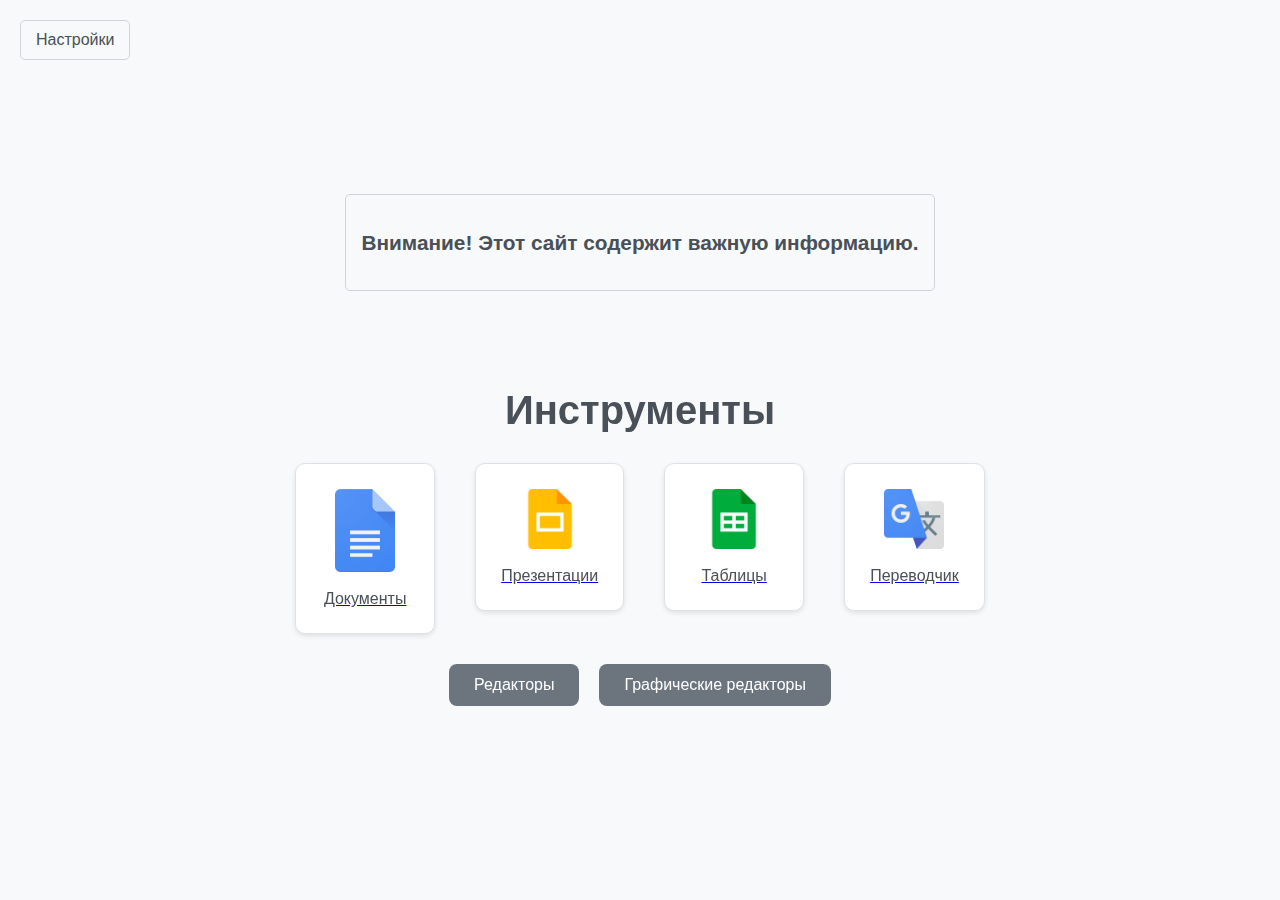
<file: index.html>
<!DOCTYPE html>
<html>
<head>
    <title>Fast Helper</title>
    <link rel="stylesheet" href="style.css">
</head>
<body>
    <button id="settings-button">Настройки</button>

    <div id="settings-panel" class="settings-panel">
        <h2>Настройки</h2>
        <ul>
            <li><a href="graphics.html">Графические редакторы</a></li>
            <li><button id="editors-link">Редакторы</button></li>
            <li id="language-settings">
                <button id="language-button">Язык</button>
                <ul id="language-options" class="hidden">
                    <li><button data-lang="ru">Русский</button></li>
                    <li><button data-lang="uk">Українська</button></li>
                    <li><button data-lang="en">English</button></li>
                    <li><button data-lang="ar">عربي</button></li>
                </ul>
            </li>
        </ul>
        <button id="close-settings-button">Закрыть</button>
    </div>
    <div class="floating-figure figure-1"></div>
    <div class="floating-figure figure-2"></div>
    <div class="floating-figure figure-3"></div>
    <div id="warning-container">
        <p id="warning-text">Внимание! Этот сайт содержит важную информацию.</p>
    </div>
    <div id="tools-page">
        <h1>Инструменты</h1>
        <div class="tools-container">
            <a href="https://docs.google.com/" target="_blank">
                <button class="tool-button documents">
                    <img src="images/blue_document_icon.png" alt="Документы">
                    <span>Документы</span>
                </button>
            </a>
            <a href="https://slides.google.com/" target="_blank">
                <button class="tool-button presentations">
                    <img src="images/yellow_presentation_icon.png" alt="Презентации">
                    <span>Презентации</span>
                </button>
            </a>
            <a href="https://sheets.google.com/" target="_blank">
                <button class="tool-button tables">
                    <img src="images/green_table_icon.png" alt="Таблицы">
                    <span>Таблицы</span>
                </button>
            </a>
            <a href="https://translate.google.com/" target="_blank">
                <button class="tool-button translator">
                    <img src="images/translate_logo.png" alt="Переводчик">
                    <span>Переводчик</span>
                </button>
            </a>
        </div>
        <div class="bottom-links">
            <button id="editors-button">Редакторы</button>
            <a href="graphics.html">
                <button id="graphics-editors-button">Графические редакторы</button>
            </a>
        </div>
    </div>

    <script src="script.js"></script>
</body>
</html>
</file>
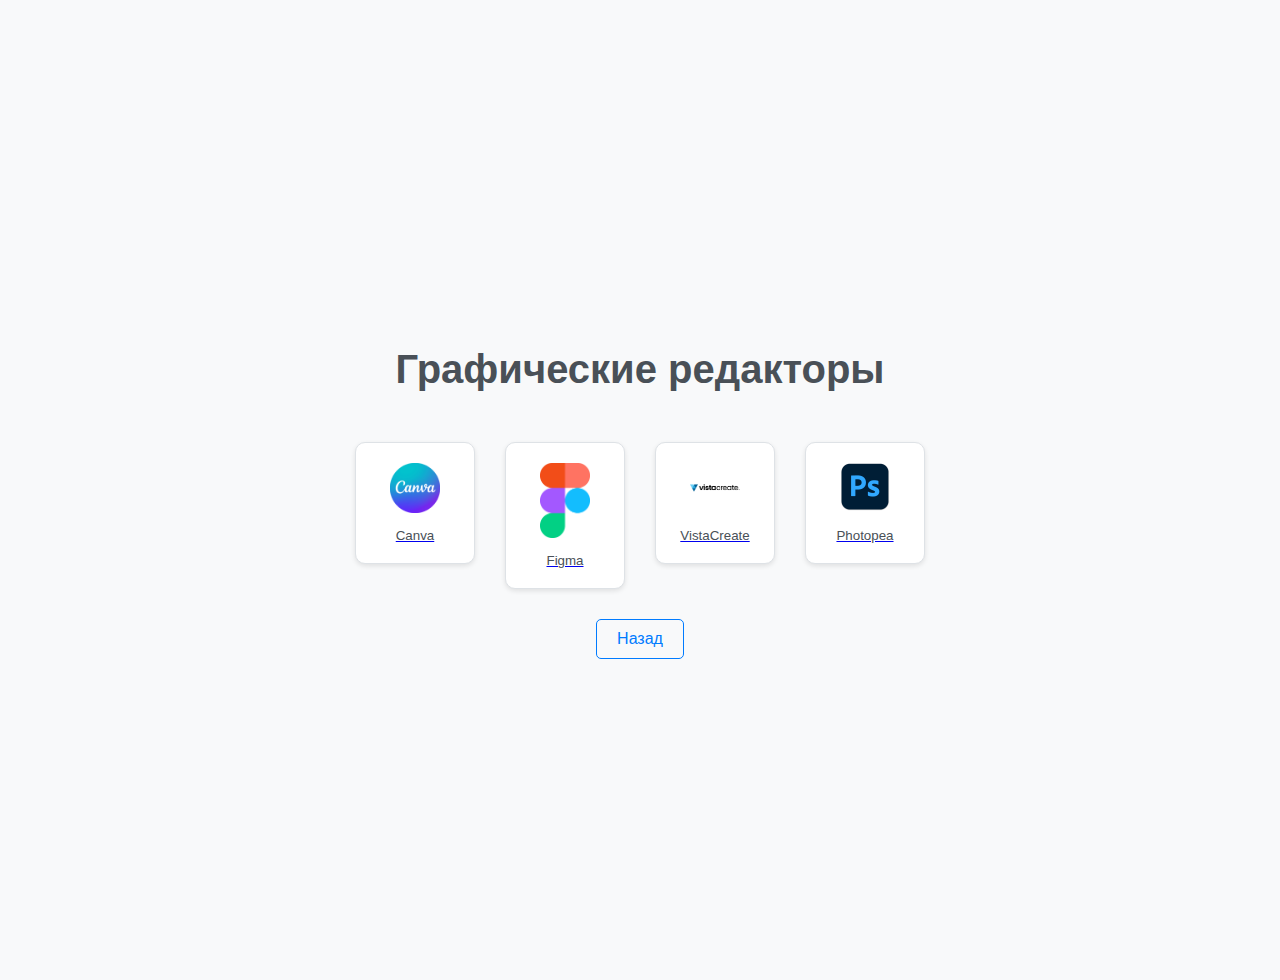
<file: graphics.html>
<!DOCTYPE html>
<html>
<head>
    <title>Графические редакторы</title>
    <link rel="stylesheet" href="style.css">
</head>
<body>
    <body>
        <div class="floating-figure figure-1"></div>
        <div class="floating-figure figure-2"></div>
        <div class="floating-figure figure-3"></div>
        <div class="graphics-editors-page">
    <div class="graphics-editors-page">
        <h1>Графические редакторы</h1>
        <div class="graphics-container">
            <a href="https://www.canva.com/" target="_blank">
                <button class="graphic-tool-button canva">
                    <img src="images/canva_logo.png" alt="Canva">
                    <span>Canva</span>
                </button>
            </a>
            <a href="https://www.figma.com/" target="_blank">
                <button class="graphic-tool-button figma">
                    <img src="images/figma_logo.png" alt="Figma">
                    <span>Figma</span>
                </button>
            </a>
            <a href="https://vistacreate.com/" target="_blank">
                <button class="graphic-tool-button vistacreate">
                    <img src="images/vistacreate_logo.png" alt="VistaCreate">
                    <span>VistaCreate</span>
                </button>
            </a>
            <a href="https://photopea.com/" target="_blank">
                <button class="graphic-tool-button photopea">
                    <img src="images/photopea_logo.png" alt="Photopea">
                    <span>Photopea</span>
                </button>
            </a>
        </div>
        <a href="index.html" class="back-button">Назад</a>
    </div>
</body>
</html>
</file>
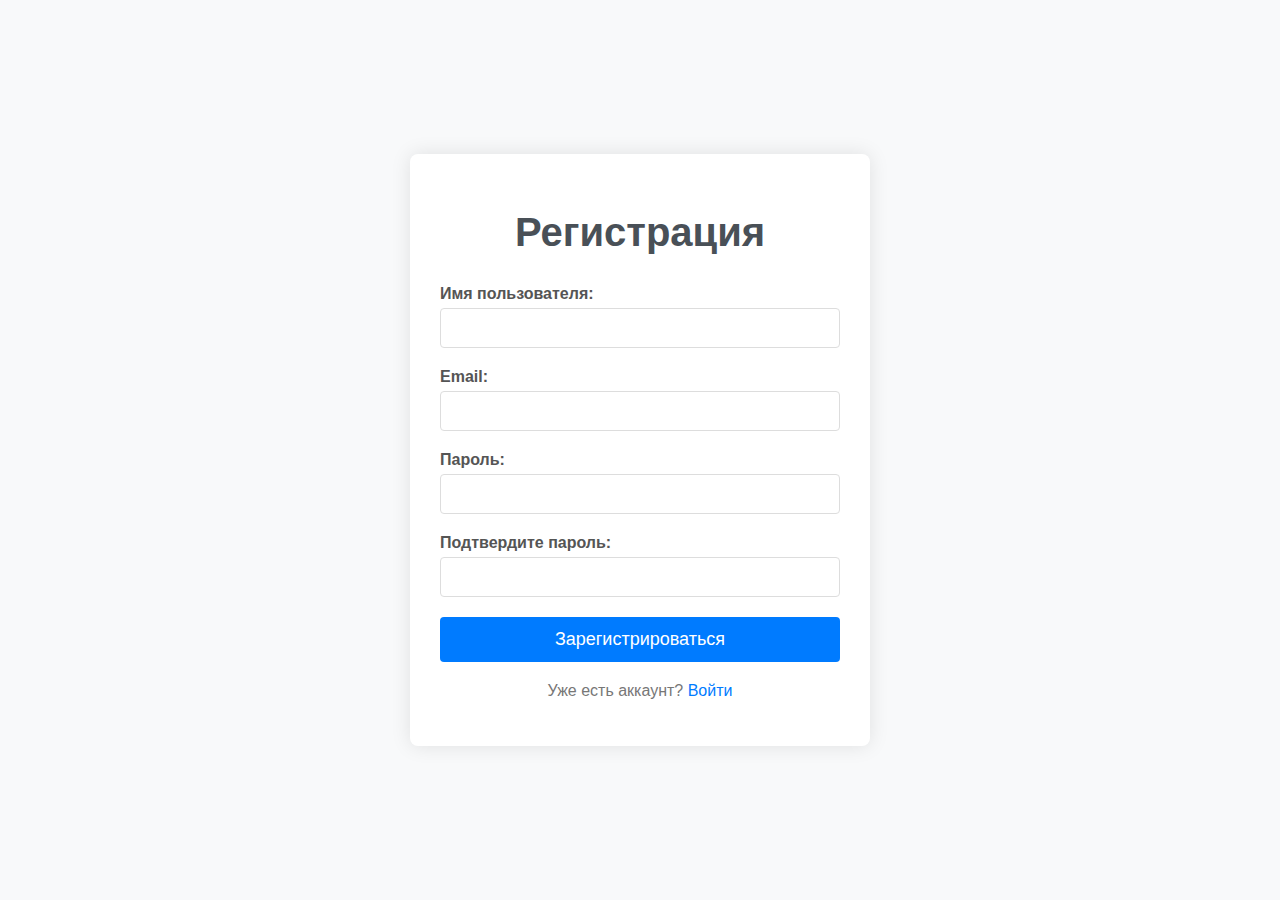
<file: registration.html>
<!DOCTYPE html>
<html lang="ru">
<head>
    <meta charset="UTF-8">
    <meta name="viewport" content="width=device-width, initial-scale=1.0">
    <title>Регистрация</title>
    <link rel="stylesheet" href="register.css">
    <link rel="stylesheet" href="style.css"> </head>
<body>
    <div class="registration-container">
        <h1>Регистрация</h1>
        <form id="registration-form">
            <div class="form-group">
                <label for="username">Имя пользователя:</label>
                <input type="text" id="username" name="username" required>
            </div>
            <div class="form-group">
                <label for="email">Email:</label>
                <input type="email" id="email" name="email" required>
            </div>
            <div class="form-group">
                <label for="password">Пароль:</label>
                <input type="password" id="password" name="password" required>
            </div>
            <div class="form-group">
                <label for="confirm-password">Подтвердите пароль:</label>
                <input type="password" id="confirm-password" name="confirm-password" required>
            </div>
            <button type="submit" class="register-button">Зарегистрироваться</button>
            <p class="login-link">Уже есть аккаунт? <a href="#">Войти</a></p>
        </form>
        <div id="registration-message" class="hidden"></div>
    </div>

    <script>
        document.addEventListener('DOMContentLoaded', function() {
            const registrationForm = document.getElementById('registration-form');
            const registrationMessage = document.getElementById('registration-message');
            const registrationContainer = document.querySelector('.registration-container');

            registrationForm.addEventListener('submit', function(event) {
                event.preventDefault(); // Предотвращаем стандартную отправку формы

                const username = document.getElementById('username').value;
                const email = document.getElementById('email').value;
                const password = document.getElementById('password').value;
                const confirmPassword = document.getElementById('confirm-password').value;

                if (password !== confirmPassword) {
                    registrationMessage.textContent = 'Пароли не совпадают.';
                    registrationMessage.classList.remove('hidden', 'success');
                    registrationMessage.classList.add('error');
                    return;
                }

                // Здесь должна быть ваша реальная логика регистрации на сервере
                // В этом простом примере мы имитируем успешную регистрацию через 2 секунды

                registrationMessage.textContent = 'Регистрация прошла успешно!';
                registrationMessage.classList.remove('hidden', 'error');
                registrationMessage.classList.add('success');
                registrationContainer.classList.add('fade-out'); // Добавляем класс для анимации исчезновения

                setTimeout(function() {
                    window.location.href = 'index.html'; // Перенаправляем на главную страницу
                }, 2000); // Задержка перед перенаправлением (соответствует длительности анимации)
            });
        });
    </script>
</body>
</html>
</file>
<file: style.css>
body {
    font-family: 'Segoe UI', Tahoma, Geneva, Verdana, sans-serif;
    display: flex;
    flex-direction: column;
    align-items: center;
    justify-content: center;
    min-height: 100vh;
    margin: 0;
    background-color: #f8f9fa;
    color: #495057;
    overflow-x: hidden; /* Скрываем горизонтальную полосу прокрутки */
}

#settings-button {
    position: fixed;
    top: 20px;
    left: 20px;
    padding: 10px 15px;
    font-size: 1em;
    cursor: pointer;
    background-color: #f8f9fa;
    color: #495057;
    border: 1px solid #ced4da;
    border-radius: 5px;
    z-index: 20;
    transition: background-color 0.3s ease, color 0.3s ease, border-color 0.3s ease;
}

#settings-button:hover {
    background-color: #e2e6ea;
    border-color: #adb5bd;
    color: #212529;
}

.settings-panel {
    position: fixed;
    top: 20px;
    left: 20px;
    background-color: #fff;
    border: 1px solid #adb5bd;
    border-radius: 8px;
    box-shadow: 0 0 10px rgba(0, 0, 0, 0.2);
    padding: 20px;
    z-index: 21; /* Поверх кнопки "Настройки" */
    transform: translateX(-120%); /* Скрываем слева */
    transition: transform 0.3s ease-in-out;
}

.settings-panel.open {
    transform: translateX(20px); /* Показываем с отступом слева */
}

.settings-panel h2 {
    margin-top: 0;
    margin-bottom: 15px;
    color: #343a40;
}

.settings-panel ul {
    list-style: none;
    padding: 0;
    margin-bottom: 15px;
}

.settings-panel ul li {
    margin-bottom: 10px;
}

.settings-panel ul li a,
.settings-panel ul li button {
    display: inline-block; /* Изменяем на inline-block, чтобы ширина подстраивалась под контент */
    padding: 8px 15px;
    text-decoration: none;
    color: #007bff;
    border: 1px solid #007bff;
    border-radius: 5px;
    background-color: transparent;
    cursor: pointer;
    transition: background-color 0.3s ease, color 0.3s ease;
    width: auto; /* Автоматическая ширина по содержимому */
    text-align: left;
    margin-right: 5px; /* Небольшой отступ справа, если нужно */
    margin-bottom: 5px; /* Небольшой отступ снизу для нескольких кнопок */
}

.settings-panel ul li a:hover,
.settings-panel ul li button:hover {
    background-color: #007bff;
    color: #fff;
}

#language-settings {
    position: relative; /* Для позиционирования выпадающего списка */
    margin-bottom: 10px;
}

#language-button {
    display: block;
    padding: 8px 15px;
    text-decoration: none;
    color: #007bff;
    border: 1px solid #007bff;
    border-radius: 5px;
    background-color: transparent;
    cursor: pointer;
    transition: background-color 0.3s ease, color 0.3s ease;
    width: 100%;
    text-align: left;
}

#language-button:hover {
    background-color: #007bff;
    color: #fff;
}

#language-options {
    list-style: none;
    padding: 0;
    margin: 5px 0 0 0;
    border: 1px solid #ccc;
    border-radius: 5px;
    background-color: #f9f9f9;
    position: absolute;
    top: 100%;
    left: 0;
    width: 100%;
    box-shadow: 0 2px 5px rgba(0, 0, 0, 0.1);
    z-index: 1; /* Чтобы выпадающий список был поверх остального */
}

#language-options.hidden {
    display: none; /* Скрываем список по умолчанию */
}

#language-options li button {
    display: block;
    padding: 8px 15px;
    text-decoration: none;
    color: #333;
    border: none;
    background-color: transparent;
    cursor: pointer;
    transition: background-color 0.3s ease;
    width: 100%;
    text-align: left;
}

#language-options li button:hover {
    background-color: #eee;
}

#close-settings-button {
    padding: 8px 15px;
    font-size: 1em;
    cursor: pointer;
    background-color: #dc3545;
    color: #fff;
    border: none;
    border-radius: 5px;
    transition: background-color 0.3s ease;
}

#close-settings-button:hover {
    background-color: #c82333;
}

#warning-container {
    font-family: 'Segoe UI', Tahoma, Geneva, Verdana, sans-serif;
    font-size: 1.3em;
    color: #495057; /* Серый цвет текста */
    font-weight: bold;
    text-align: center;
    margin-bottom: 30px;
    opacity: 1;
    transition: opacity 1s ease-in-out;
    padding: 15px;
    border: 1px solid #ced4da; /* Светлая серая граница */
    background-color: #f8f9fa; /* Светлый серый фон */
    border-radius: 5px;
    z-index: 10; /* Чтобы текст был поверх фигур */
}

#tools-page {
    text-align: center;
    margin-top: 40px;
    z-index: 10; /* Чтобы контент был поверх фигур */
}

.tools-container {
    display: flex;
    gap: 40px;
    margin-top: 20px;
    justify-content: center;
    flex-wrap: wrap;
    z-index: 10; /* Чтобы контент был поверх фигур */
}

.tool-button {
    display: flex;
    flex-direction: column;
    align-items: center;
    padding: 25px;
    border: 1px solid #dee2e6;
    border-radius: 10px;
    text-decoration: none;
    color: #495057;
    background-color: white;
    cursor: pointer;
    transition: box-shadow 0.3s ease, transform 0.2s ease-in-out;
    min-width: 140px;
    box-shadow: 0 2px 5px rgba(0, 0, 0, 0.1);
    z-index: 10; /* Чтобы контент был поверх фигур */
}

.tool-button:hover {
    box-shadow: 0 5px 12px rgba(0, 0, 0, 0.15);
    transform: translateY(-3px);
}

.tool-button img {
    width: 60px;
    height: auto;
    margin-bottom: 10px;
    display: block;
}

.tool-button.documents img {
    content: url('images/blue_document_icon.png');
}

.tool-button.presentations img {
    content: url('images/yellow_presentation_icon.png');
}

.tool-button.tables img {
    content: url('images/green_table_icon.png');
}

.tool-button.translator img {
    content: url('images/translate_logo.png');
}

.tool-button span {
    display: block;
    font-size: 1.2em;
    margin-top: 8px;
    color: inherit;
    font-weight: medium;
    text-align: center;
}

h1 {
    color: inherit;
    font-family: inherit;
    font-size: 2.5em;
    margin-bottom: 30px;
    text-align: center;
    z-index: 10; /* Чтобы контент был поверх фигур */
}

.bottom-links {
    display: flex;
    gap: 20px;
    margin-top: 30px;
    justify-content: center;
    z-index: 10; /* Чтобы контент был поверх фигур */
}

.bottom-links button {
    padding: 12px 25px;
    font-size: 1em;
    cursor: pointer;
    background-color: #6c757d; /* Серый цвет кнопок */
    color: white;
    border: none;
    border-radius: 8px;
    transition: background-color 0.3s ease;
    z-index: 10; /* Чтобы контент был поверх фигур */
}

.bottom-links button:hover {
    background-color: #545b62;
}

.floating-figure {
    position: fixed; /* Фиксированное положение относительно окна браузера */
    background-color: rgba(0, 123, 255, 0.3); /* Пример цвета с небольшой прозрачностью */
    border-radius: 50%; /* Круглая форма */
    opacity: 0; /* Изначально невидимы */
    animation-direction: alternate; /* Анимация в прямом и обратном направлении */
    animation-iteration-count: infinite; /* Бесконечная анимация */
    pointer-events: none; /* Не реагируют на клики */
    z-index: 1; /* Чтобы фигуры были под контентом */
}

.figure-1 {
    width: 50px;
    height: 50px;
    top: 15%;
    left: 10%;
    animation-name: float1;
    animation-duration: 8s;
    animation-delay: 0s;
}

.figure-2 {
    width: 80px;
    height: 80px;
    top: 45%;
    right: 15%;
    background-color: rgba(255, 193, 7, 0.4); /* Другой цвет */
    animation-name: float2;
    animation-duration: 12s;
    animation-delay: 2s;
}

.figure-3 {
    width: 60px;
    height: 60px;
    bottom: 20%;
    left: 30%;
    background-color: rgba(40, 167, 69, 0.35); /* Еще один цвет */
    animation-name: float3;
    animation-duration: 10s;
    animation-delay: 4s;
}

@keyframes float1 {
    0% { transform: translate(0, 0); opacity: 0.5; }
    100% { transform: translate(50px, 30px); opacity: 0; }
}

@keyframes float2 {
    0% { transform: translate(0, 0); opacity: 0; }
    100% { transform: translate(-40px, -60px); opacity: 0.6; }
}

@keyframes float3 {
    0% { transform: translate(0, 0); opacity: 0.7; }
    100% { transform: translate(70px, -20px); opacity: 0.1; }
}

/* Стили для страницы graphics.html */
.graphics-editors-page {
    display: flex;
    flex-direction: column;
    align-items: center;
    justify-content: center;
    min-height: 100vh;
    margin: 0;
    background-color: #f8f9fa;
    color: #495057;
    padding: 20px;
    overflow-x: hidden; /* Добавлено для скрытия горизонтальной прокрутки */
}

.graphics-container {
    display: flex;
    gap: 30px;
    margin-top: 20px;
    margin-bottom: 30px;
    justify-content: center;
    flex-wrap: wrap;
    z-index: 10; /* Чтобы контент был поверх фигур */
}

.graphic-tool-button {
    display: flex;
    flex-direction: column;
    align-items: center;
    padding: 20px;
    border: 1px solid #dee2e6;
    border-radius: 10px;
    text-decoration: none;
    color: #495057;
    background-color: white;
    cursor: pointer;
    transition: box-shadow 0.3s ease, transform 0.2s ease-in-out;
    min-width: 120px;
    box-shadow: 0 2px 5px rgba(0, 0, 0, 0.1);
    z-index: 10; /* Чтобы контент был поверх фигур */
}

.graphic-tool-button:hover {
    box-shadow: 0 5px 12px rgba(0, 0, 0, 0.15);
    transform: translateY(-3px);
}

.graphic-tool-button img {
    width: 50px;
    height: auto;
    margin-bottom: 10px;
    display: block;
}

.graphic-tool-button.canva img {
    content: url('images/canva_logo.png');
}

.graphic-tool-button.figma img {
    content: url('images/figma_logo.png');
}

.graphic-tool-button.vistacreate img {
    content: url('images/vistacreate_logo.png');
}

.graphic-tool-button.photopea img {
    content: url('images/photopea_logo.png');
}

.graphic-tool-button span {
    display: block;
    font-size: 1em;
    margin-top: 5px;
    color: inherit;
    font-weight: medium;
    text-align: center;
}

.back-button {
    padding: 10px 20px;
    font-size: 1em;
    text-decoration: none;
    color: #007bff;
    border: 1px solid #007bff;
    border-radius: 5px;
    transition: background-color 0.3s ease, color 0.3s ease;
    z-index: 10; /* Чтобы контент был поверх фигур */
}

.back-button:hover {
    background-color: #007bff;
    color: white;
}
</file>
<file: register.css>
body {
    font-family: 'Segoe UI', Tahoma, Geneva, Verdana, sans-serif;
    background-color: #f4f4f4;
    display: flex;
    justify-content: center;
    align-items: center;
    min-height: 100vh;
    margin: 0;
}

.registration-container {
    background-color: #fff;
    padding: 30px;
    border-radius: 8px;
    box-shadow: 0 0 20px rgba(0, 0, 0, 0.1);
    width: 400px;
    max-width: 90%;
    text-align: center;
}

h1 {
    color: #333;
    margin-bottom: 20px;
}

.form-group {
    margin-bottom: 20px;
    text-align: left;
}

label {
    display: block;
    margin-bottom: 5px;
    color: #555;
    font-weight: bold;
}

input[type="text"],
input[type="email"],
input[type="password"] {
    width: calc(100% - 22px);
    padding: 10px;
    border: 1px solid #ddd;
    border-radius: 4px;
    font-size: 16px;
}

.register-button {
    background-color: #007bff;
    color: white;
    padding: 12px 20px;
    border: none;
    border-radius: 4px;
    font-size: 18px;
    cursor: pointer;
    transition: background-color 0.3s ease;
    width: 100%;
}

.register-button:hover {
    background-color: #0056b3;
}

.login-link {
    margin-top: 20px;
    color: #777;
}

.login-link a {
    color: #007bff;
    text-decoration: none;
}

.login-link a:hover {
    text-decoration: underline;
}

#registration-message {
    margin-top: 20px;
    padding: 10px;
    border-radius: 4px;
    font-weight: bold;
}

#registration-message.error {
    background-color: #ffe0e0;
    color: #d32f2f;
    border: 1px solid #d32f2f;
}

#registration-message.success {
    background-color: #e6ffe6;
    color: #388e3c;
    border: 1px solid #388e3c;
}

.hidden {
    display: none;
}

/* Анимация исчезновения */
.fade-out {
    animation: fadeOut 2s forwards;
}

@keyframes fadeOut {
    from {
        opacity: 1;
        transform: translateY(0);
    }
    to {
        opacity: 0;
        transform: translateY(-20px);
    }
}
</file>
